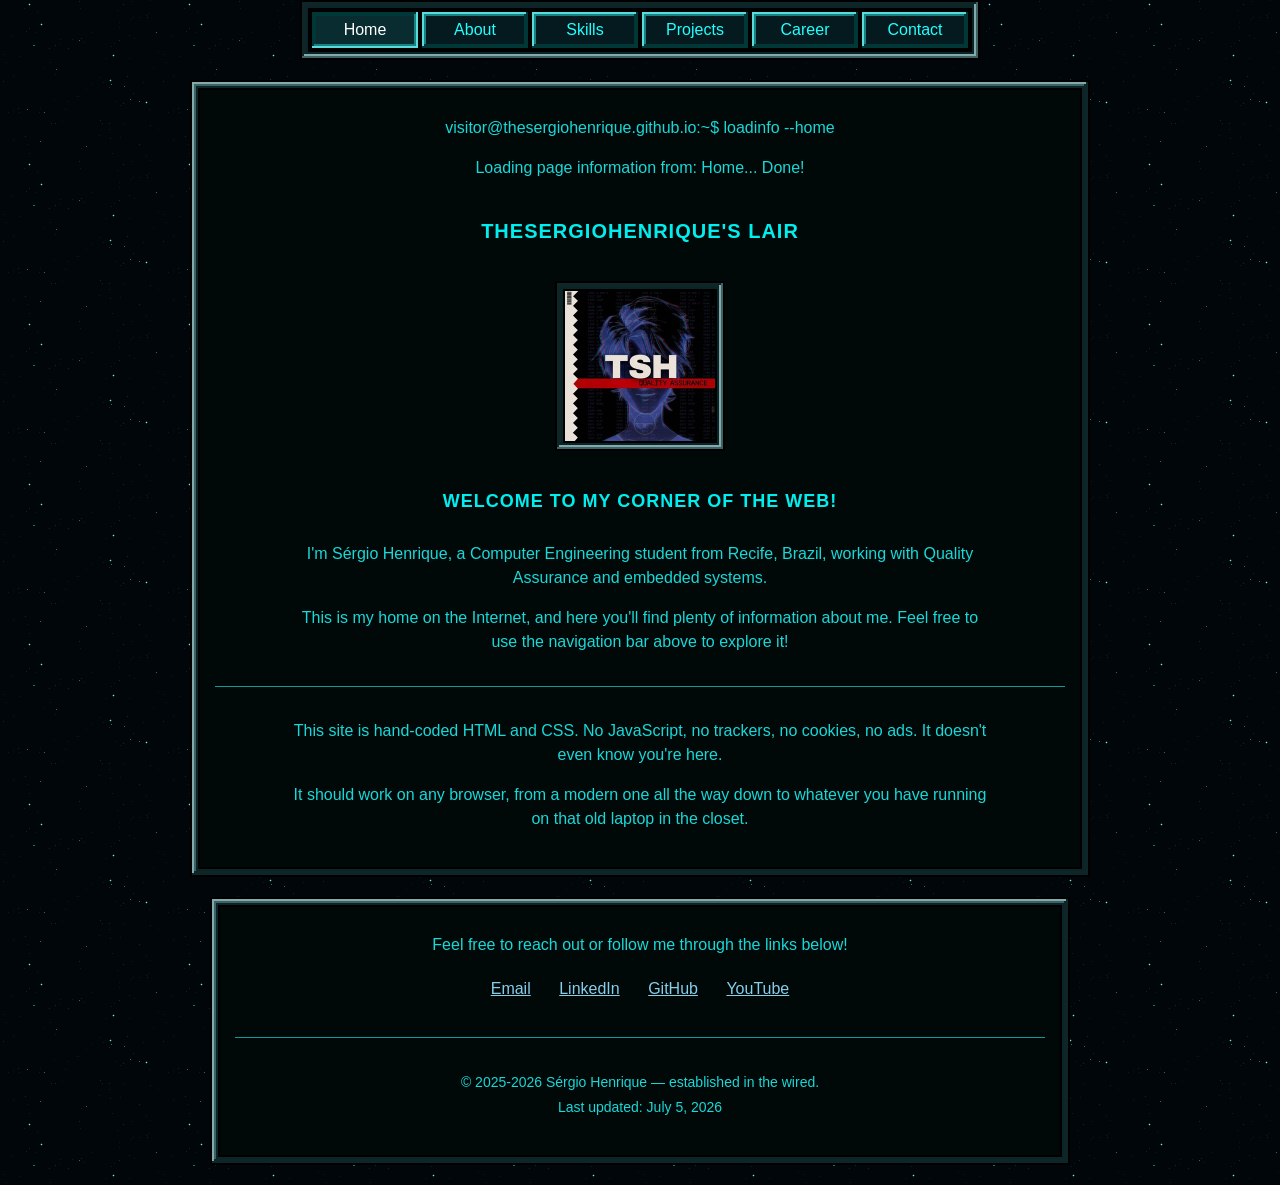
<file: index.html>
<!DOCTYPE html>
<html lang="en-us">

<head>
  <title>TheSergioHenrique's Lair</title>

  <meta charset="UTF-8">
  <meta name="viewport" content="width=device-width, initial-scale=1.0">
  <meta name="description" content="Sérgio Henrique's personal site. QA, embedded systems and robotics.">

  <link rel="icon" type="image/x-icon" href="assets/favicon.ico">
  <link rel="stylesheet" href="style.css">
</head>

<body>
  <header>
    <nav>
      <a href="index.html" class="button button_on">Home</a>
      <a href="about.html" class="button">About</a>
      <a href="skills.html" class="button">Skills</a>
      <a href="projects.html" class="button">Projects</a>
      <a href="career.html" class="button">Career</a>
      <a href="contact.html" class="button">Contact</a>
    </nav>
  </header>

  <main>
    <p class="term">visitor@thesergiohenrique.github.io:~$ loadinfo --home</p>
    <p class="term">Loading page information from: Home... Done!</p>

    <h1>TheSergioHenrique's Lair</h1>

    <span class="avatar_frame"><img class="avatar" src="assets/pfp_small.jpg" width="150" height="150"
        alt="Sérgio's avatar: TSH — Quality Assurance"></span>

    <h2>Welcome to my corner of the web!</h2>

    <p>
      I'm Sérgio Henrique, a Computer Engineering student from Recife, Brazil,
      working with Quality Assurance and embedded systems.
    </p>

    <p>
      This is my home on the Internet, and here you'll find plenty of
      information about me. Feel free to use the navigation bar above to
      explore it!
    </p>

    <hr>

    <p>
      This site is hand-coded HTML and CSS. No JavaScript, no trackers, no
      cookies, no ads. It doesn't even know you're here.
    </p>

    <p>
      It should work on any browser, from a modern one all the way down to
      whatever you have running on that old laptop in the closet.
    </p>
  </main>

  <footer>
    <p>Feel free to reach out or follow me through the links below!</p>

    <p class="contact_links">
      <a href="mailto:sergiohal2003@gmail.com">Email</a>
      <a href="https://www.linkedin.com/in/s%C3%A9rgio-henrique-69abb5210/">LinkedIn</a>
      <a href="https://github.com/TheSergioHenrique">GitHub</a>
      <a href="https://www.youtube.com/@LastCallDBS">YouTube</a>
    </p>

    <hr>

    <p class="small">
      &copy; 2025-2026 Sérgio Henrique &mdash; established in the wired.<br>
      Last updated: July 5, 2026
    </p>
  </footer>
</body>

</html>
</file>
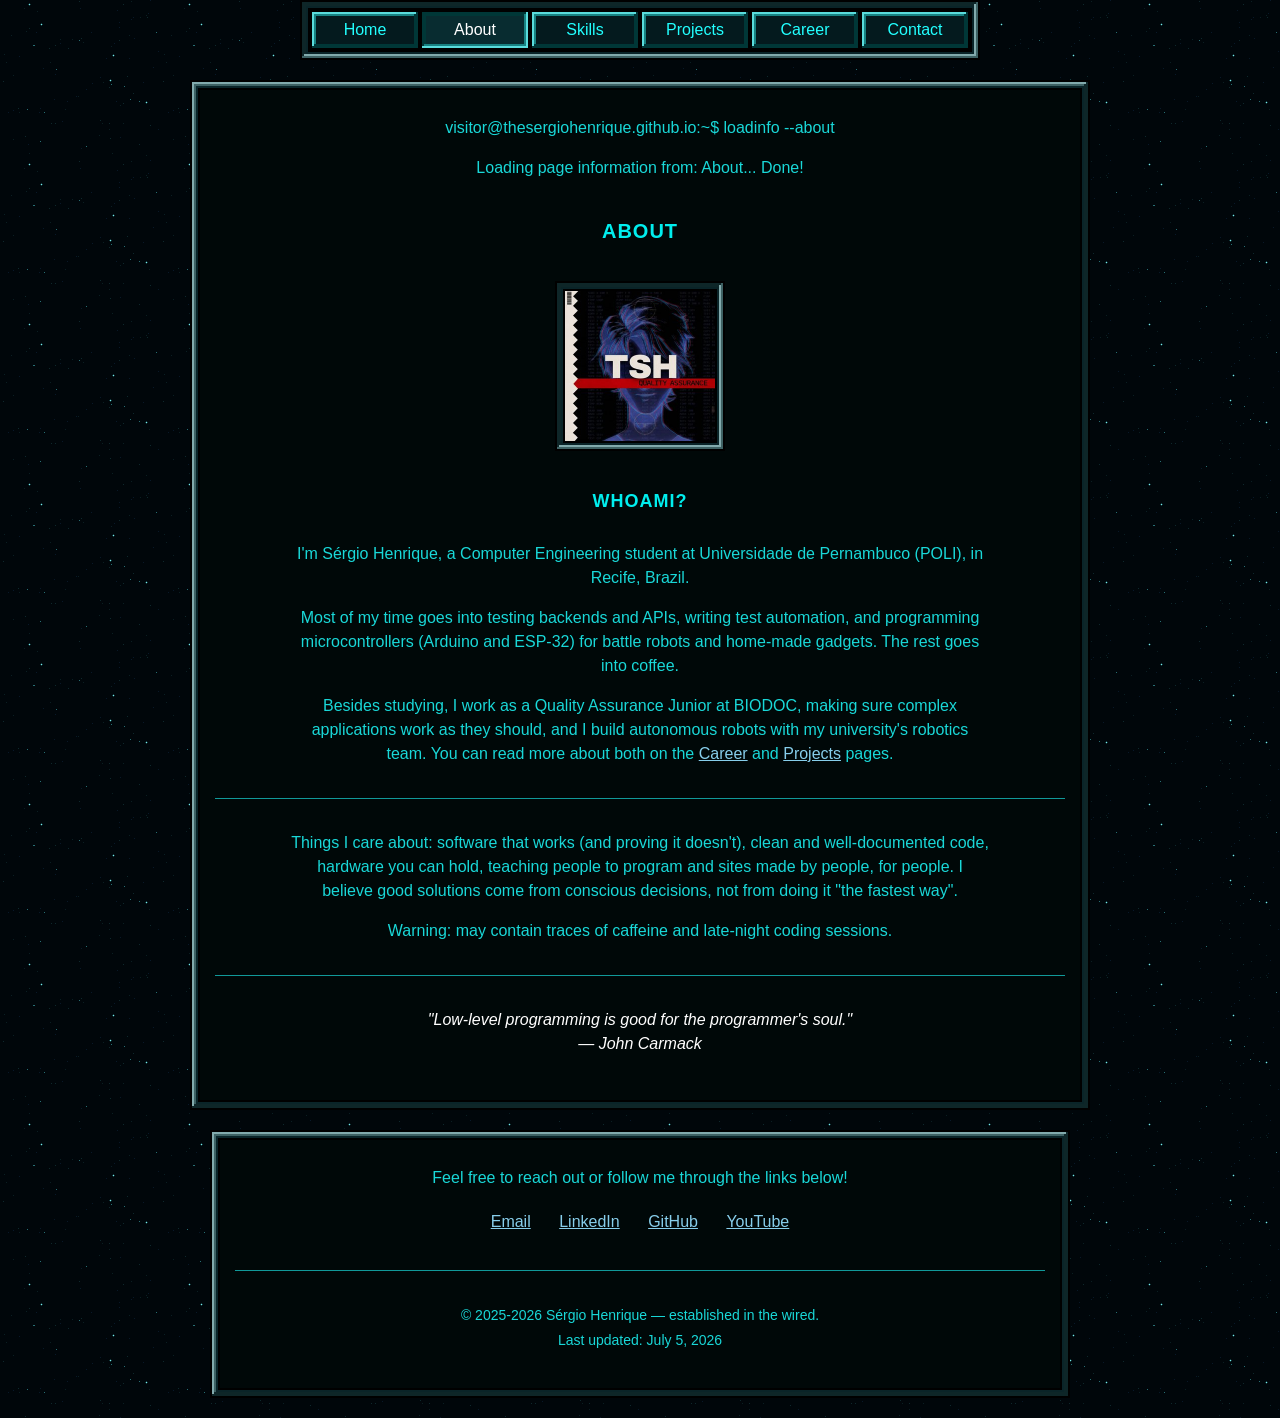
<file: about.html>
<!DOCTYPE html>
<html lang="en-us">

<head>
  <title>About - TheSergioHenrique's Lair</title>

  <meta charset="UTF-8">
  <meta name="viewport" content="width=device-width, initial-scale=1.0">
  <meta name="description" content="About Sérgio Henrique: Computer Engineering student, QA and embedded systems.">

  <link rel="icon" type="image/x-icon" href="assets/favicon.ico">
  <link rel="stylesheet" href="style.css">
</head>

<body>
  <header>
    <nav>
      <a href="index.html" class="button">Home</a>
      <a href="about.html" class="button button_on">About</a>
      <a href="skills.html" class="button">Skills</a>
      <a href="projects.html" class="button">Projects</a>
      <a href="career.html" class="button">Career</a>
      <a href="contact.html" class="button">Contact</a>
    </nav>
  </header>

  <main>
    <p class="term">visitor@thesergiohenrique.github.io:~$ loadinfo --about</p>
    <p class="term">Loading page information from: About... Done!</p>

    <h1>About</h1>

    <span class="avatar_frame"><img class="avatar" src="assets/pfp_small.jpg" width="150" height="150"
        alt="Sérgio's avatar: TSH — Quality Assurance"></span>

    <h2>WHOAMI?</h2>

    <p>
      I'm Sérgio Henrique, a Computer Engineering student at Universidade de
      Pernambuco (POLI), in Recife, Brazil.
    </p>

    <p>
      Most of my time goes into testing backends and APIs, writing test
      automation, and programming microcontrollers (Arduino and ESP-32) for
      battle robots and home-made gadgets. The rest goes into coffee.
    </p>

    <p>
      Besides studying, I work as a Quality Assurance Junior at BIODOC, making
      sure complex applications work as they should, and I build autonomous
      robots with my university's robotics team. You can read more about both
      on the <a href="career.html">Career</a> and
      <a href="projects.html">Projects</a> pages.
    </p>

    <hr>

    <p>
      Things I care about: software that works (and proving it doesn't),
      clean and well-documented code, hardware you can hold, teaching people
      to program and sites made by people, for people.
      I believe good solutions come from conscious decisions, not from doing
      it "the fastest way".
    </p>

    <p>
      Warning: may contain traces of caffeine and late-night coding sessions.
    </p>

    <hr>

    <blockquote>
      "Low-level programming is good for the programmer's soul."<br>
      &mdash; John Carmack
    </blockquote>
  </main>

  <footer>
    <p>Feel free to reach out or follow me through the links below!</p>

    <p class="contact_links">
      <a href="mailto:sergiohal2003@gmail.com">Email</a>
      <a href="https://www.linkedin.com/in/s%C3%A9rgio-henrique-69abb5210/">LinkedIn</a>
      <a href="https://github.com/TheSergioHenrique">GitHub</a>
      <a href="https://www.youtube.com/@LastCallDBS">YouTube</a>
    </p>

    <hr>

    <p class="small">
      &copy; 2025-2026 Sérgio Henrique &mdash; established in the wired.<br>
      Last updated: July 5, 2026
    </p>
  </footer>
</body>

</html>
</file>
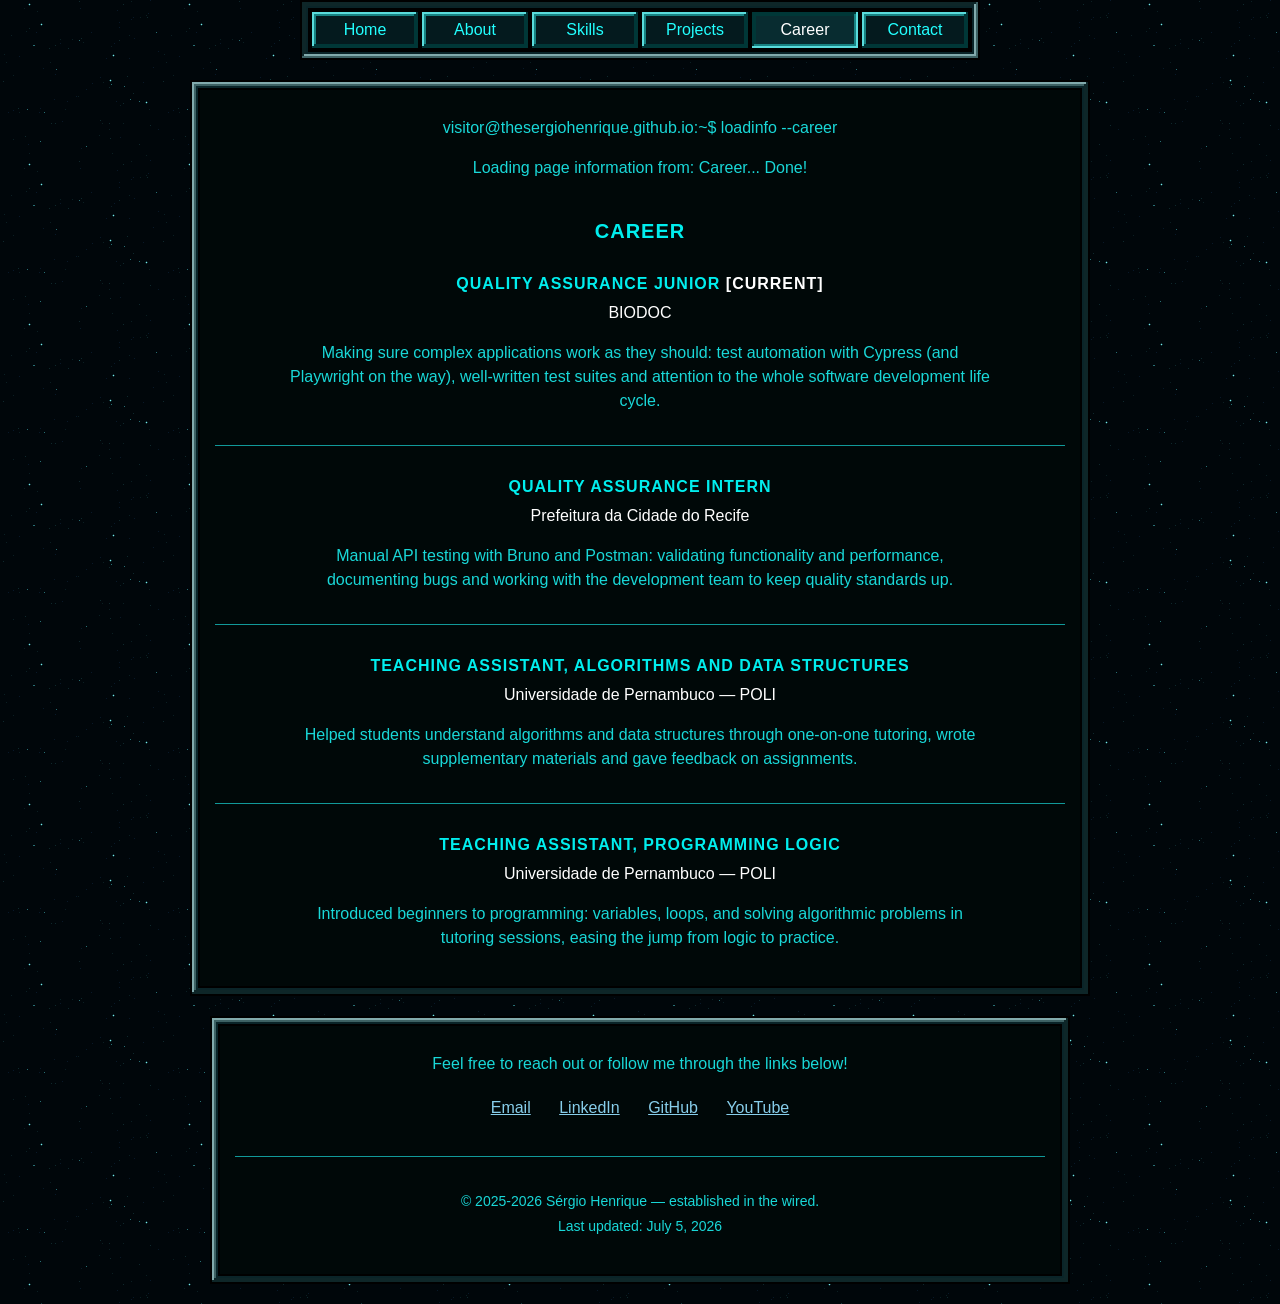
<file: career.html>
<!DOCTYPE html>
<html lang="en-us">

<head>
  <title>Career - TheSergioHenrique's Lair</title>

  <meta charset="UTF-8">
  <meta name="viewport" content="width=device-width, initial-scale=1.0">
  <meta name="description" content="Sérgio Henrique's career: QA internship and teaching assistant positions.">

  <link rel="icon" type="image/x-icon" href="assets/favicon.ico">
  <link rel="stylesheet" href="style.css">
</head>

<body>
  <header>
    <nav>
      <a href="index.html" class="button">Home</a>
      <a href="about.html" class="button">About</a>
      <a href="skills.html" class="button">Skills</a>
      <a href="projects.html" class="button">Projects</a>
      <a href="career.html" class="button button_on">Career</a>
      <a href="contact.html" class="button">Contact</a>
    </nav>
  </header>

  <main>
    <p class="term">visitor@thesergiohenrique.github.io:~$ loadinfo --career</p>
    <p class="term">Loading page information from: Career... Done!</p>

    <h1>Career</h1>

    <h3>Quality Assurance Junior <span class="tag">[CURRENT]</span></h3>
    <p class="subtitle">BIODOC</p>
    <p>
      Making sure complex applications work as they should: test automation
      with Cypress (and Playwright on the way), well-written test suites and
      attention to the whole software development life cycle.
    </p>

    <hr>

    <h3>Quality Assurance Intern</h3>
    <p class="subtitle">Prefeitura da Cidade do Recife</p>
    <p>
      Manual API testing with Bruno and Postman: validating functionality and
      performance, documenting bugs and working with the development team to
      keep quality standards up.
    </p>

    <hr>

    <h3>Teaching Assistant, Algorithms and Data Structures</h3>
    <p class="subtitle">Universidade de Pernambuco &mdash; POLI</p>
    <p>
      Helped students understand algorithms and data structures through
      one-on-one tutoring, wrote supplementary materials and gave feedback on
      assignments.
    </p>

    <hr>

    <h3>Teaching Assistant, Programming Logic</h3>
    <p class="subtitle">Universidade de Pernambuco &mdash; POLI</p>
    <p>
      Introduced beginners to programming: variables, loops, and solving
      algorithmic problems in tutoring sessions, easing the jump from logic
      to practice.
    </p>
  </main>

  <footer>
    <p>Feel free to reach out or follow me through the links below!</p>

    <p class="contact_links">
      <a href="mailto:sergiohal2003@gmail.com">Email</a>
      <a href="https://www.linkedin.com/in/s%C3%A9rgio-henrique-69abb5210/">LinkedIn</a>
      <a href="https://github.com/TheSergioHenrique">GitHub</a>
      <a href="https://www.youtube.com/@LastCallDBS">YouTube</a>
    </p>

    <hr>

    <p class="small">
      &copy; 2025-2026 Sérgio Henrique &mdash; established in the wired.<br>
      Last updated: July 5, 2026
    </p>
  </footer>
</body>

</html>
</file>
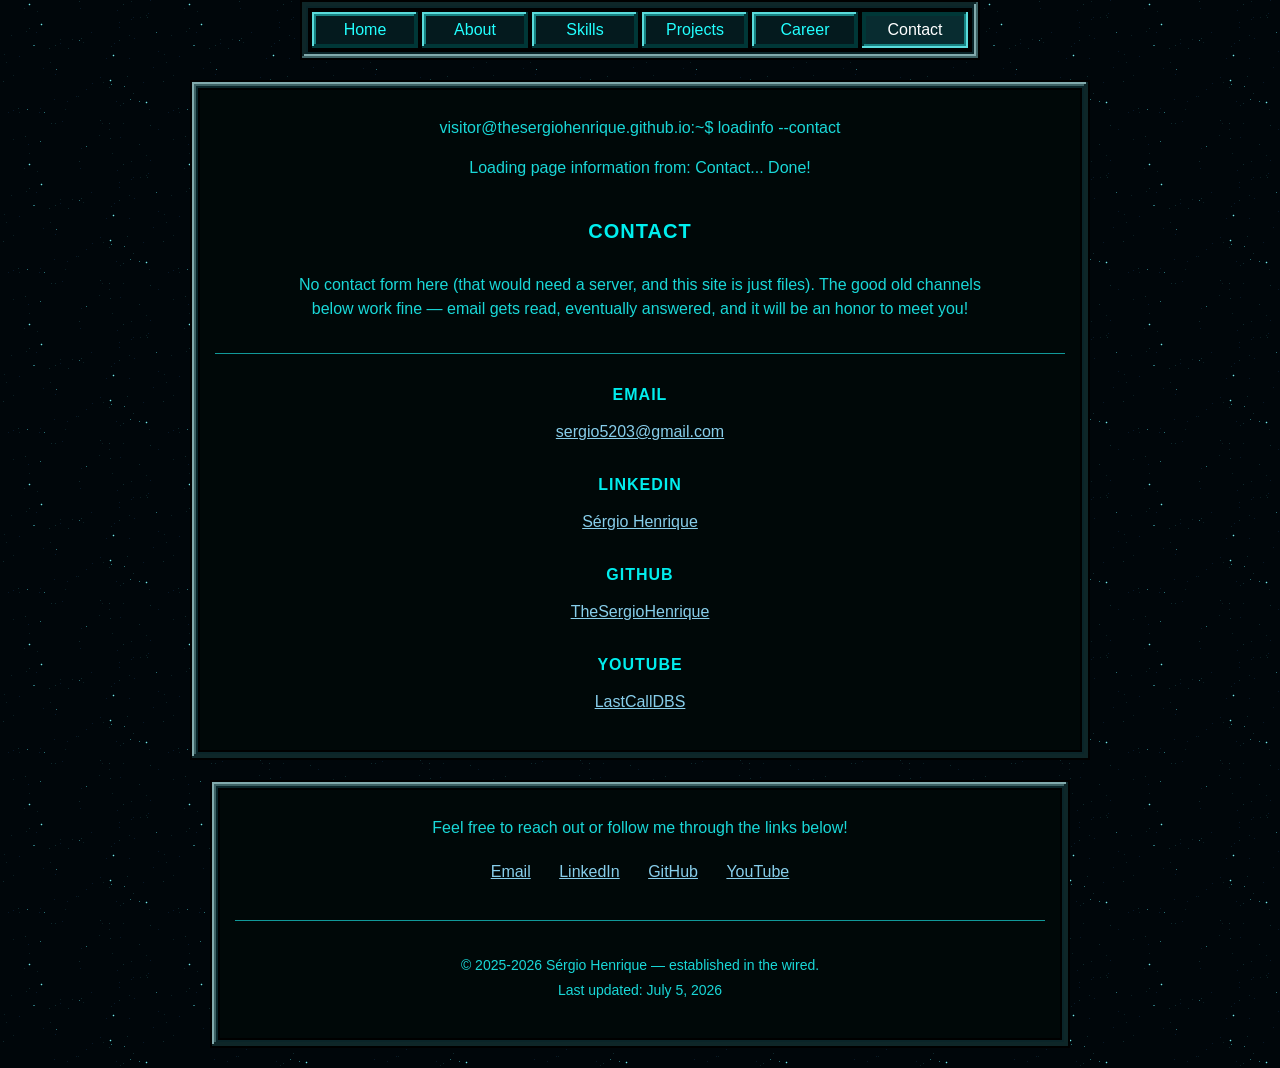
<file: contact.html>
<!DOCTYPE html>
<html lang="en-us">

<head>
  <title>Contact - TheSergioHenrique's Lair</title>

  <meta charset="UTF-8">
  <meta name="viewport" content="width=device-width, initial-scale=1.0">
  <meta name="description" content="How to reach Sérgio Henrique: email, LinkedIn, GitHub and YouTube.">

  <link rel="icon" type="image/x-icon" href="assets/favicon.ico">
  <link rel="stylesheet" href="style.css">
</head>

<body>
  <header>
    <nav>
      <a href="index.html" class="button">Home</a>
      <a href="about.html" class="button">About</a>
      <a href="skills.html" class="button">Skills</a>
      <a href="projects.html" class="button">Projects</a>
      <a href="career.html" class="button">Career</a>
      <a href="contact.html" class="button button_on">Contact</a>
    </nav>
  </header>

  <main>
    <p class="term">visitor@thesergiohenrique.github.io:~$ loadinfo --contact</p>
    <p class="term">Loading page information from: Contact... Done!</p>

    <h1>Contact</h1>

    <p>
      No contact form here (that would need a server, and this site is just
      files). The good old channels below work fine &mdash; email gets read,
      eventually answered, and it will be an honor to meet you!
    </p>

    <hr>

    <h3>Email</h3>
    <p><a href="mailto:sergio5203@gmail.com">sergio5203@gmail.com</a></p>

    <h3>LinkedIn</h3>
    <p><a href="https://www.linkedin.com/in/s%C3%A9rgio-henrique-69abb5210/">Sérgio Henrique</a></p>

    <h3>GitHub</h3>
    <p><a href="https://github.com/TheSergioHenrique">TheSergioHenrique</a></p>

    <h3>YouTube</h3>
    <p><a href="https://www.youtube.com/@LastCallDBS">LastCallDBS</a></p>
  </main>

  <footer>
    <p>Feel free to reach out or follow me through the links below!</p>

    <p class="contact_links">
      <a href="mailto:sergiohal2003@gmail.com">Email</a>
      <a href="https://www.linkedin.com/in/s%C3%A9rgio-henrique-69abb5210/">LinkedIn</a>
      <a href="https://github.com/TheSergioHenrique">GitHub</a>
      <a href="https://www.youtube.com/@LastCallDBS">YouTube</a>
    </p>

    <hr>

    <p class="small">
      &copy; 2025-2026 Sérgio Henrique &mdash; established in the wired.<br>
      Last updated: July 5, 2026
    </p>
  </footer>
</body>

</html>
</file>
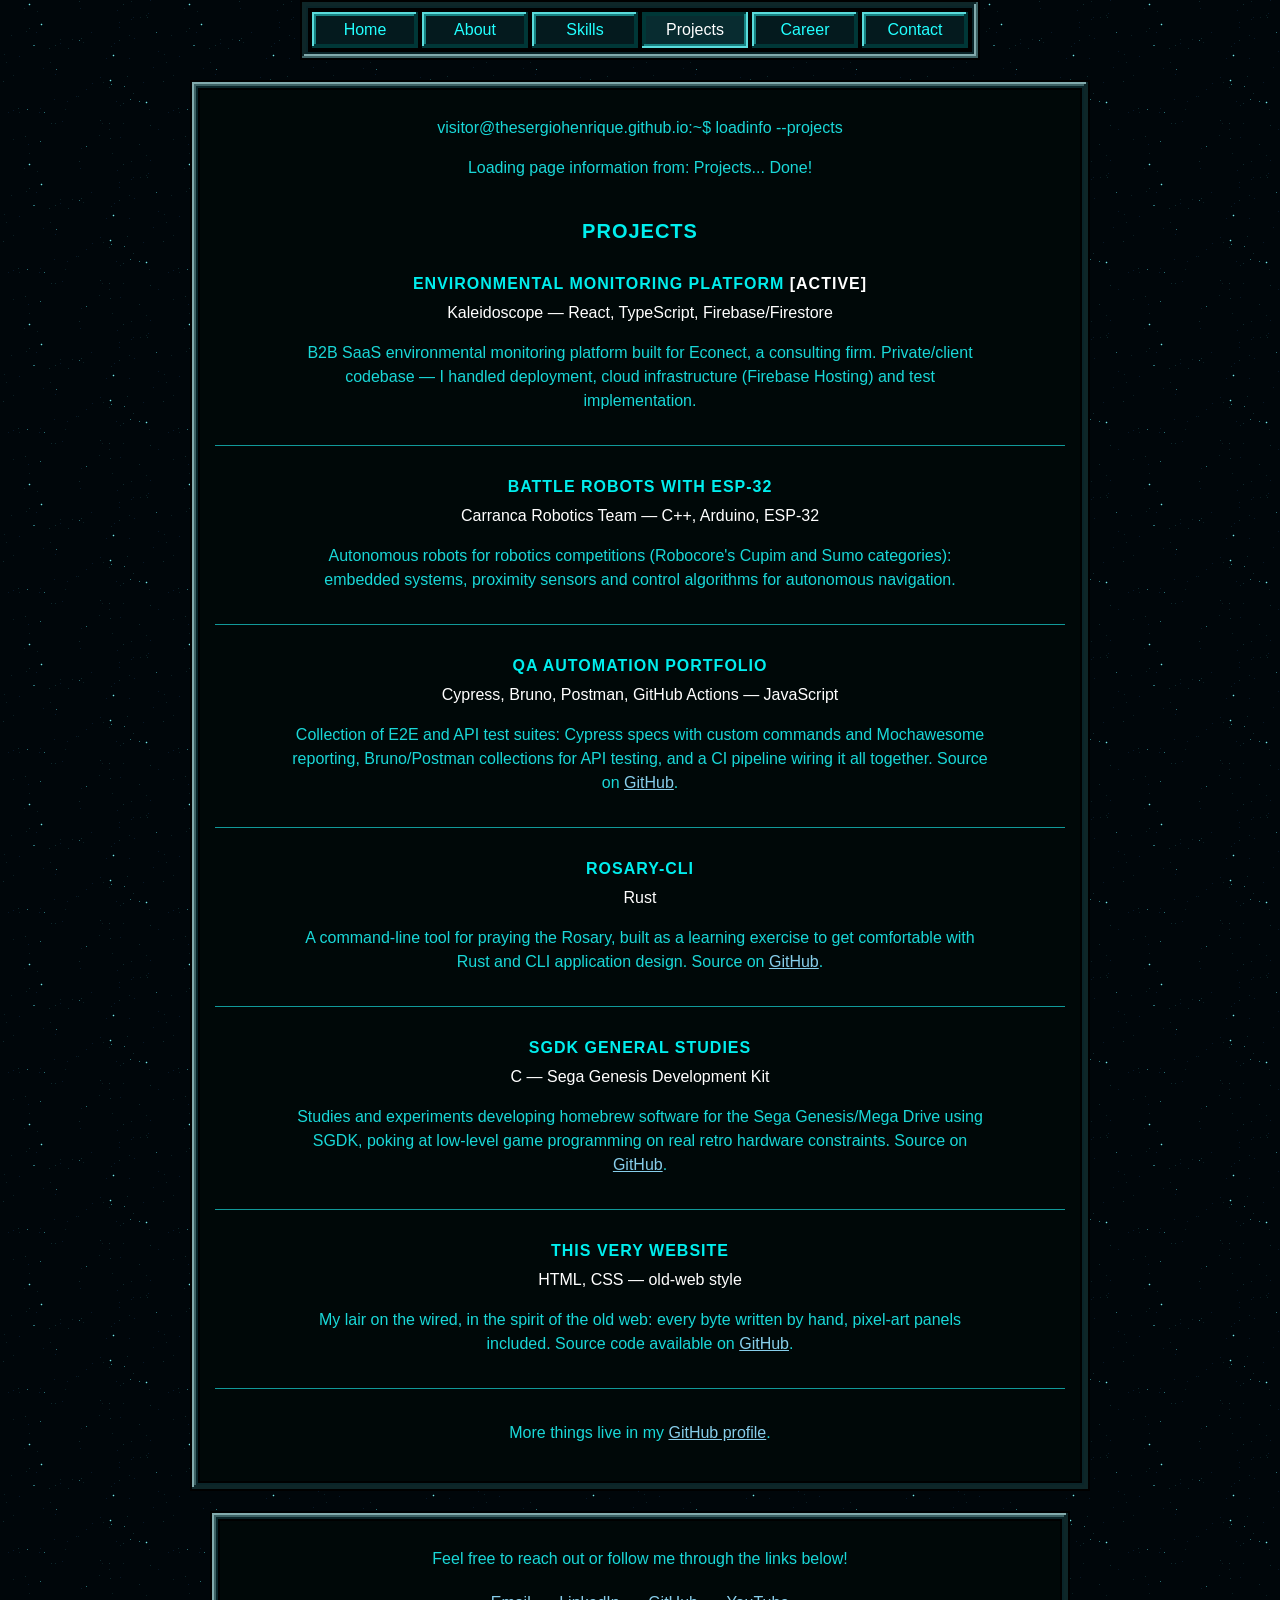
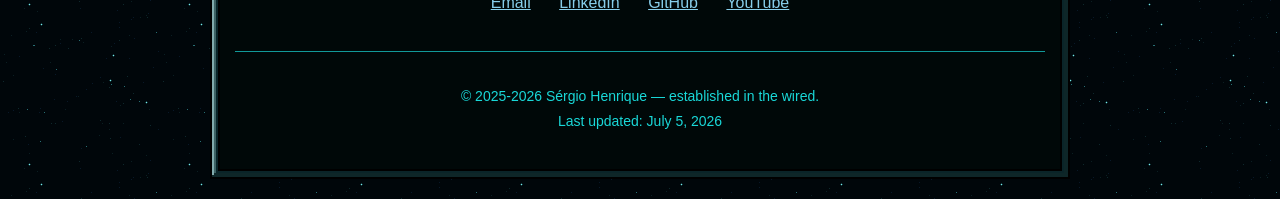
<file: projects.html>
<!DOCTYPE html>
<html lang="en-us">

<head>
  <title>Projects - TheSergioHenrique's Lair</title>

  <meta charset="UTF-8">
  <meta name="viewport" content="width=device-width, initial-scale=1.0">
  <meta name="description" content="Sérgio Henrique's projects: battle robots with ESP-32 and this website.">

  <link rel="icon" type="image/x-icon" href="assets/favicon.ico">
  <link rel="stylesheet" href="style.css">
</head>

<body>
  <header>
    <nav>
      <a href="index.html" class="button">Home</a>
      <a href="about.html" class="button">About</a>
      <a href="skills.html" class="button">Skills</a>
      <a href="projects.html" class="button button_on">Projects</a>
      <a href="career.html" class="button">Career</a>
      <a href="contact.html" class="button">Contact</a>
    </nav>
  </header>

  <main>
    <p class="term">visitor@thesergiohenrique.github.io:~$ loadinfo --projects</p>
    <p class="term">Loading page information from: Projects... Done!</p>

    <h1>Projects</h1>

    <h3>Environmental Monitoring Platform <span class="tag">[ACTIVE]</span></h3>
    <p class="subtitle">Kaleidoscope &mdash; React, TypeScript, Firebase/Firestore</p>
    <p>
      B2B SaaS environmental monitoring platform built for Econect, a
      consulting firm. Private/client codebase &mdash; I handled deployment,
      cloud infrastructure (Firebase Hosting) and test implementation.
    </p>

    <hr>

    <h3>Battle robots with ESP-32</h3>
    <p class="subtitle">Carranca Robotics Team &mdash; C++, Arduino, ESP-32</p>
    <p>
      Autonomous robots for robotics competitions (Robocore's Cupim and Sumo
      categories): embedded systems, proximity sensors and control algorithms
      for autonomous navigation.
    </p>

    <hr>

    <h3>QA Automation Portfolio</h3>
    <p class="subtitle">Cypress, Bruno, Postman, GitHub Actions &mdash; JavaScript</p>
    <p>
      Collection of E2E and API test suites: Cypress specs with custom
      commands and Mochawesome reporting, Bruno/Postman collections for API
      testing, and a CI pipeline wiring it all together. Source on
      <a href="https://github.com/TheSergioHenrique/qa-automation-portfolio">GitHub</a>.
    </p>

    <hr>

    <h3>rosary-cli</h3>
    <p class="subtitle">Rust</p>
    <p>
      A command-line tool for praying the Rosary, built as a learning
      exercise to get comfortable with Rust and CLI application design.
      Source on <a href="https://github.com/TheSergioHenrique/rosary-cli">GitHub</a>.
    </p>

    <hr>

    <h3>SGDK General Studies</h3>
    <p class="subtitle">C &mdash; Sega Genesis Development Kit</p>
    <p>
      Studies and experiments developing homebrew software for the Sega
      Genesis/Mega Drive using SGDK, poking at low-level game programming on
      real retro hardware constraints. Source on
      <a href="https://github.com/TheSergioHenrique/SGDK-General-Studies">GitHub</a>.
    </p>

    <hr>

    <h3>This very website</h3>
    <p class="subtitle">HTML, CSS &mdash; old-web style</p>
    <p>
      My lair on the wired, in the spirit of the old web: every byte written
      by hand, pixel-art panels included. Source code available on
      <a href="https://github.com/TheSergioHenrique/thesergiohenrique.github.io">GitHub</a>.
    </p>

    <hr>

    <p>
      More things live in my
      <a href="https://github.com/TheSergioHenrique">GitHub profile</a>.
    </p>
  </main>

  <footer>
    <p>Feel free to reach out or follow me through the links below!</p>

    <p class="contact_links">
      <a href="mailto:sergiohal2003@gmail.com">Email</a>
      <a href="https://www.linkedin.com/in/s%C3%A9rgio-henrique-69abb5210/">LinkedIn</a>
      <a href="https://github.com/TheSergioHenrique">GitHub</a>
      <a href="https://www.youtube.com/@LastCallDBS">YouTube</a>
    </p>

    <hr>

    <p class="small">
      &copy; 2025-2026 Sérgio Henrique &mdash; established in the wired.<br>
      Last updated: July 5, 2026
    </p>
  </footer>
</body>

</html>
</file>
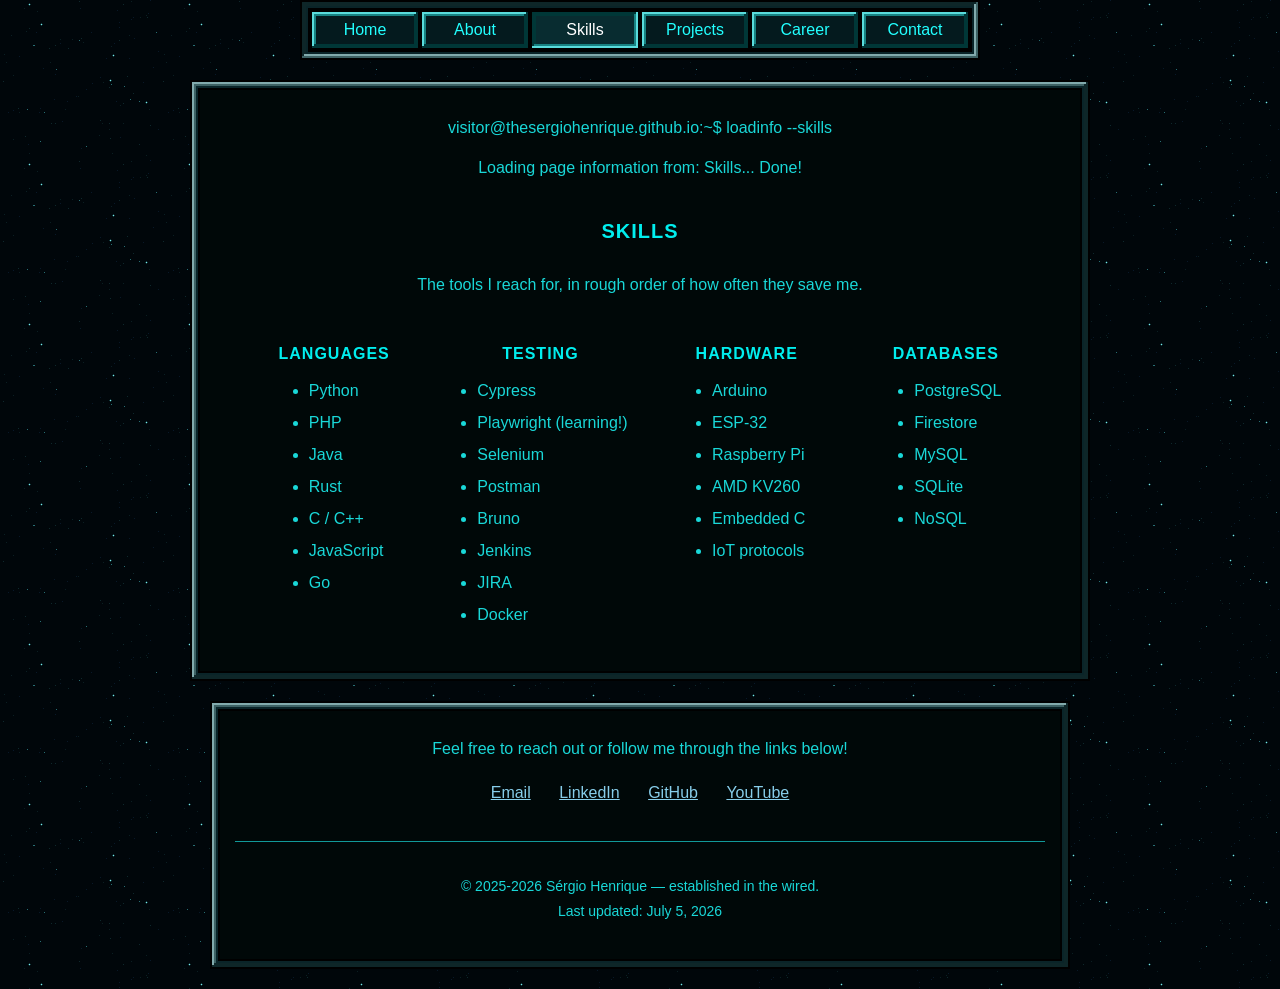
<file: skills.html>
<!DOCTYPE html>
<html lang="en-us">

<head>
  <title>Skills - TheSergioHenrique's Lair</title>

  <meta charset="UTF-8">
  <meta name="viewport" content="width=device-width, initial-scale=1.0">
  <meta name="description" content="Sérgio Henrique's skills: languages, testing tools, hardware and databases.">

  <link rel="icon" type="image/x-icon" href="assets/favicon.ico">
  <link rel="stylesheet" href="style.css">
</head>

<body>
  <header>
    <nav>
      <a href="index.html" class="button">Home</a>
      <a href="about.html" class="button">About</a>
      <a href="skills.html" class="button button_on">Skills</a>
      <a href="projects.html" class="button">Projects</a>
      <a href="career.html" class="button">Career</a>
      <a href="contact.html" class="button">Contact</a>
    </nav>
  </header>

  <main>
    <p class="term">visitor@thesergiohenrique.github.io:~$ loadinfo --skills</p>
    <p class="term">Loading page information from: Skills... Done!</p>

    <h1>Skills</h1>

    <p>
      The tools I reach for, in rough order of how often they save me.
    </p>

    <div class="columns">
      <div>
        <h3>Languages</h3>
        <ul>
          <li>Python</li>
          <li>PHP</li>
          <li>Java</li>
          <li>Rust</li>
          <li>C / C++</li>
          <li>JavaScript</li>
          <li>Go</li>
        </ul>
      </div>
      <div>
        <h3>Testing</h3>
        <ul>
          <li>Cypress</li>
          <li>Playwright (learning!)</li>
          <li>Selenium</li>
          <li>Postman</li>
          <li>Bruno</li>
          <li>Jenkins</li>
          <li>JIRA</li>
          <li>Docker</li>
        </ul>
      </div>
      <div>
        <h3>Hardware</h3>
        <ul>
          <li>Arduino</li>
          <li>ESP-32</li>
          <li>Raspberry Pi</li>
          <li>AMD KV260</li>
          <li>Embedded C</li>
          <li>IoT protocols</li>
        </ul>
      </div>
      <div>
        <h3>Databases</h3>
        <ul>
          <li>PostgreSQL</li>
          <li>Firestore</li>
          <li>MySQL</li>
          <li>SQLite</li>
          <li>NoSQL</li>
        </ul>
      </div>
    </div>
  </main>

  <footer>
    <p>Feel free to reach out or follow me through the links below!</p>

    <p class="contact_links">
      <a href="mailto:sergiohal2003@gmail.com">Email</a>
      <a href="https://www.linkedin.com/in/s%C3%A9rgio-henrique-69abb5210/">LinkedIn</a>
      <a href="https://github.com/TheSergioHenrique">GitHub</a>
      <a href="https://www.youtube.com/@LastCallDBS">YouTube</a>
    </p>

    <hr>

    <p class="small">
      &copy; 2025-2026 Sérgio Henrique &mdash; established in the wired.<br>
      Last updated: July 5, 2026
    </p>
  </footer>
</body>

</html>
</file>
<file: style.css>
html
{
    box-sizing: border-box;
}

*, *::before, *::after
{
    box-sizing: inherit;
}

:root
{
    --primary-color: #19d8d8;
    --heading-color: #00eeee;
    --button-font-color: #22ffff;
    --link-unvisited: skyblue;
    --link-visited: steelblue;
    --hr-color: #119999;
    --selection-background: #22ffff;
    --selection-text: black;

    color: var(--primary-color);
    font-family: sans-serif;
    font-size: 16px;

    text-align: center;
    margin-left: 2%;
    margin-right: 2%;
    overflow-wrap: break-word;
    overflow-y: scroll;

    background-color: #00060a;
    background-image: url("assets/bg.png");
    background-position: center top;

    overscroll-behavior-y: none;
}

body
{
    margin: 0;
}

::selection
{
    background: var(--selection-background);
    color: var(--selection-text);
}

h1, h2, h3
{
    color: var(--heading-color);
    text-align: center;
    text-transform: uppercase;
    letter-spacing: 1px;
}

h1
{
    font-size: 20px;
    margin: 40px 0 30px;
}

h2
{
    font-size: 18px;
    margin: 40px 0 30px;
}

h3
{
    font-size: 16px;
    margin: 32px 0 8px;
}

p
{
    line-height: 150%;
    margin: 16px auto;
    max-width: 700px;
}

ul
{
    display: inline-block;
    text-align: left;
    margin: 8px 0 16px;
    padding-left: 24px;
}

li
{
    line-height: 150%;
    margin-bottom: 8px;
}

hr
{
    border: none;
    border-top: 1px solid var(--hr-color);
    margin: 32px 0;
}

a:link
{
    color: var(--link-unvisited);
}

a:visited
{
    color: var(--link-visited);
}

a:focus
{
    outline: 1px solid var(--selection-background);
}


// Terminal lines

.term
{
    font-family: monospace;
    line-height: normal;
    margin: 8px auto;
}

.term:first-child::before
{
    content: "";
}


//Navigation

header
{
    margin-top: 20px;
}

nav
{
    display: inline-flex;
    flex-wrap: wrap;
    justify-content: center;
    max-width: 95%;

    border: 10px solid;
    border-image: url("assets/panel_inset.png") 5 fill round;
    image-rendering: pixelated;
}

.button
{
    color: var(--button-font-color);
    text-decoration: none;
    line-height: 150%;
    min-width: 110px;

    border: 8px solid;
    border-image: url("assets/button_off.png") 4 fill round;
    image-rendering: pixelated;
}

.button:link, .button:visited
{
    color: var(--button-font-color);
}

.button:hover, .button_on
{
    border-image: url("assets/button_on.png") 4 fill round;
}

.button_on:link, .button_on:visited,
.button:hover
{
    color: white;
}


/** Panels **/

main, .panel, footer
{
    margin: 20px auto;
    max-width: 900px;
    padding: 10px 15px 20px;

    border: 10px solid;
    border-image: url("assets/panel.png") 5 fill round;
    image-rendering: pixelated;
}

footer
{
    max-width: 860px;
}


/** Content details **/

.avatar_frame
{
    display: inline-block;
    line-height: 0;
    margin-top: 8px;

    border: 10px solid;
    border-image: url("assets/panel_inset.png") 5 fill round;
    image-rendering: pixelated;
}

.avatar
{
    width: 150px;
    max-width: 100%;
    height: auto;
    image-rendering: auto;
}

.columns
{
    display: flex;
    flex-wrap: wrap;
    justify-content: space-evenly;
}

.columns > div
{
    min-width: 160px;
}

blockquote
{
    font-style: italic;
    color: white;
    line-height: 150%;
    max-width: 700px;
    margin: 24px auto;
}

.subtitle
{
    color: white;
    margin-top: 0;
}

.tag
{
    color: white;
}

.contact_links a
{
    margin: 0 12px;
    line-height: 200%;
}

.small
{
    font-size: 14px;
    line-height: 175%;
}

@media only screen and (max-width: 768px)
{
    :root
    {
        margin-left: 1%;
        margin-right: 1%;
    }

    .button
    {
        min-width: 90px;
    }
}
</file>
